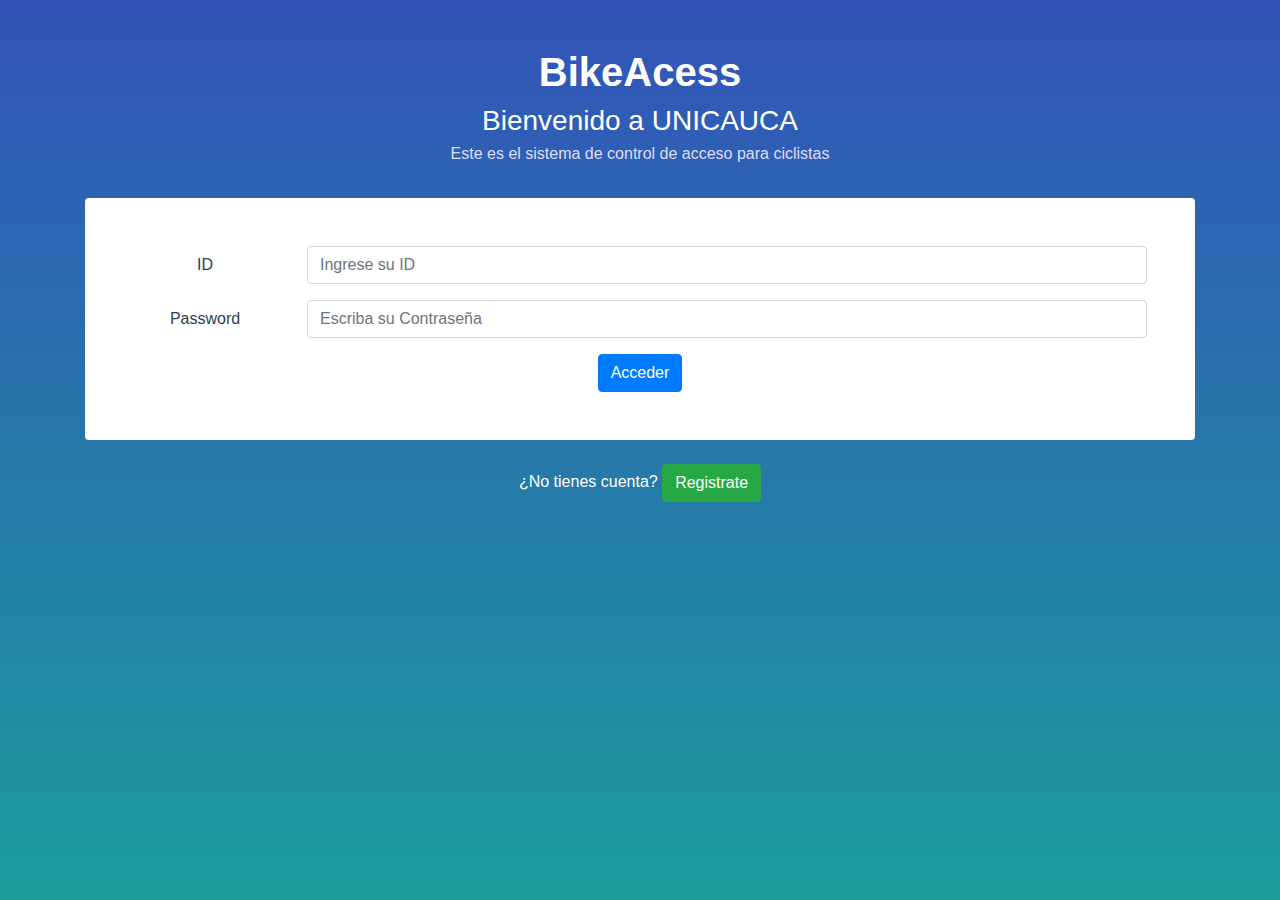
<file: index.html>
<!DOCTYPE html>
<html>

<head>
    <meta charset="utf-8">
    <meta http-equiv="X-UA-Compatible" content="IE=edge">
    <title>Page Title</title>
    <meta name="viewport" content="width=device-width, initial-scale=1">
    <link rel="stylesheet" href="https://stackpath.bootstrapcdn.com/bootstrap/4.3.1/css/bootstrap.min.css"
        integrity="sha384-ggOyR0iXCbMQv3Xipma34MD+dH/1fQ784/j6cY/iJTQUOhcWr7x9JvoRxT2MZw1T" crossorigin="anonymous">
    <link rel="stylesheet" href="css/styles.css">
</head>

<body>
    <!-- Interfaz para la entrada -->
    <div class="container text-center">
        <div class="row">
            <div class="col">
                <div class="header white mt-5">
                    <h1> <b>BikeAcess</b> </h1>
                    <h3 class="m-1">Bienvenido a UNICAUCA</h3>
                    <p class="gray">Este es el sistema de control de acceso para ciclistas</p>
                </div>
            </div>

        </div>
        <div class="row">
            <div class="col">
                <form class="bg-white rounded p-5 mt-3" action="">
                    <div class="form-group row rounded ">
                        <label for="example-text-input" class="col-2 col-form-label">ID</label>
                        <div class="col-10">
                            <input class="form-control" type="text" placeholder="Ingrese su ID" id="example-text-input">
                        </div>
                    </div>

                    <div class="form-group row">
                        <label for="example-password-input" class="col-2 col-form-label">Password</label>
                        <div class="col-10">
                            <input class="form-control" type="password" placeholder="Escriba su Contraseña"
                                id="example-password-input">
                        </div>
                    </div>
                    <button type="submit" class="btn btn-primary">Acceder</button>
                </form>
            </div>
        </div>
        <p class="mt-4 white">¿No tienes cuenta? <button class="btn btn-success">Registrate</button></p>
</body>
</html>
</file>
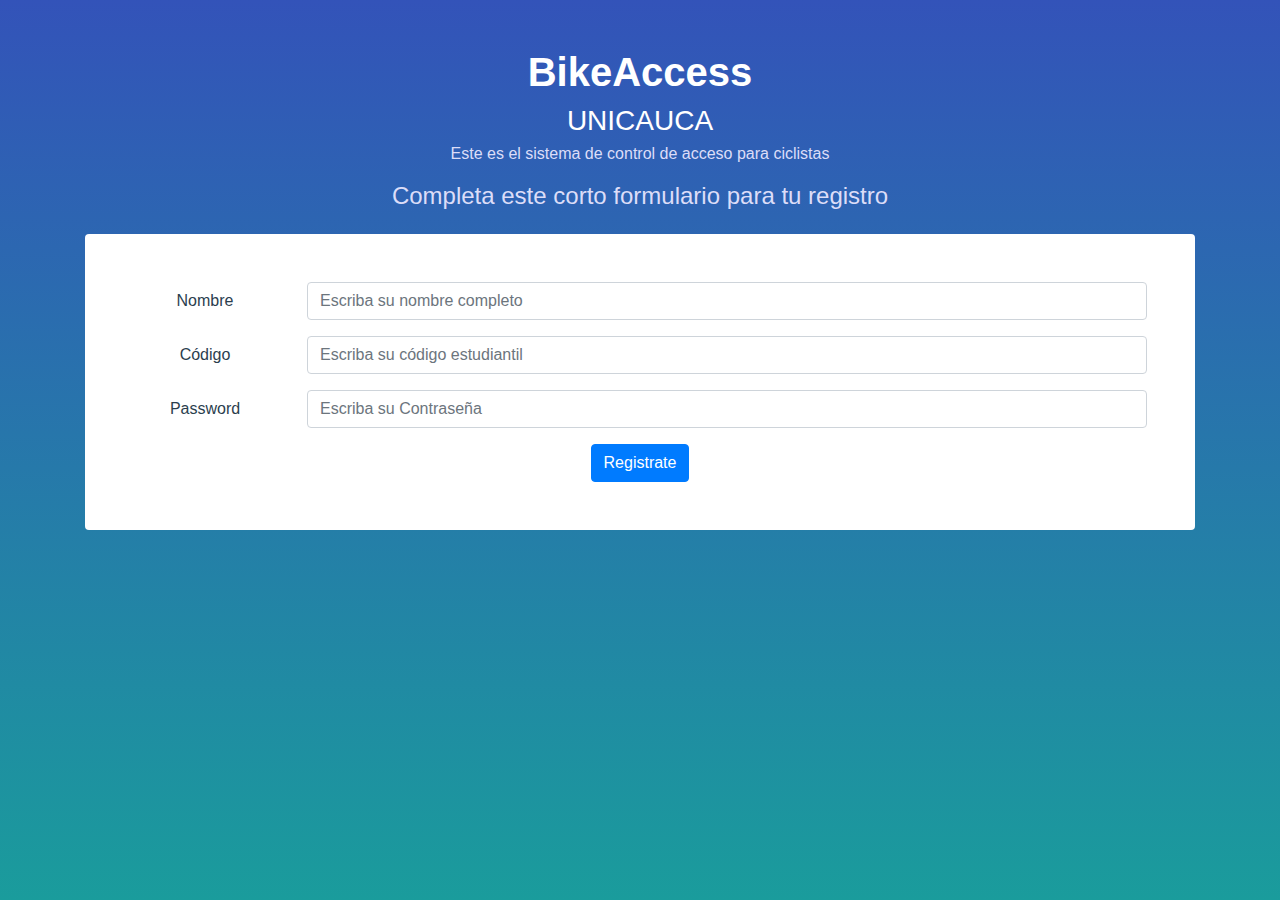
<file: reg_user.html>
<!DOCTYPE html>
<html>

<head>
    <meta charset="utf-8">
    <meta http-equiv="X-UA-Compatible" content="IE=edge">
    <title>Page Title</title>
    <meta name="viewport" content="width=device-width, initial-scale=1">
    <link rel="stylesheet" href="https://stackpath.bootstrapcdn.com/bootstrap/4.3.1/css/bootstrap.min.css"
        integrity="sha384-ggOyR0iXCbMQv3Xipma34MD+dH/1fQ784/j6cY/iJTQUOhcWr7x9JvoRxT2MZw1T" crossorigin="anonymous">
    <link rel="stylesheet" href="css/styles.css">
    <link rel="stylesheet" href="https://fonts.googleapis.com/icon?family=Material+Icons">
</head>

<body>
    <!-- Interfaz para la entrada -->
    <div class="container text-center">
        <div class="row">
            <div class="col">
                <div class="header white mt-5">
                    <h1> <b>BikeAccess</b> </h1>
                    <h3 class="m-1">UNICAUCA</h3>
                    <p class="gray">Este es el sistema de control de acceso para ciclistas</p>
                    <p class="gray h4">Completa este corto formulario para tu registro</p>
                </div>
            </div>
        </div>
        <div class="row">
            <div class="col">
                <form class="bg-white rounded p-5 mt-3" action="">
                    <div class="form-group row rounded ">
                        <label for="example-text-input" class="col-2 col-form-label d-none d-sm-block">Nombre</label>
                        <div class="col-sm-10 col-12">
                            <input class="form-control" type="text" placeholder="Escriba su nombre completo"
                                id="example-text-input">
                        </div>
                    </div>


                    <div class="form-group row">
                        <label for="example-password-input" class="col-2 col-form-label d-none d-sm-block">Código</label>
                        <div class="col-sm-10 col-12">
                            <input class="form-control" type="text" placeholder="Escriba su código estudiantil" id="code">
                        </div>
                    </div>

                    <div class="form-group row">
                        <label for="example-password-input" class="col-2 col-form-label d-none d-sm-block">Password</label>
                        <div class="col-sm-10 col-12">
                            <input class="form-control" type="password" placeholder="Escriba su Contraseña" id="example-password-input">
                        </div>
                    </div>
                    <button type="submit" href="" class="btn btn-primary">Registrate</button>
                </form>
            </div>
        </div>
        <!-- <p class="mt-4 white">¿No tienes cuenta? <a class="btn btn-success" href="#" >Registrate</a></p> -->
</body>

</html>
</file>
<file: css/styles.css>
body{
    background: linear-gradient(rgb(51, 83, 185),rgb(26, 156, 156));
    height: 100vh;
    width: 100%;
}

.carde{
    background: rgb(26, 156, 156)
}
.white{
    color: white;
}

.gray{
    color: rgb(220, 221, 248);
}

label{
    color: rgb(43, 62, 78);
}
</file>
